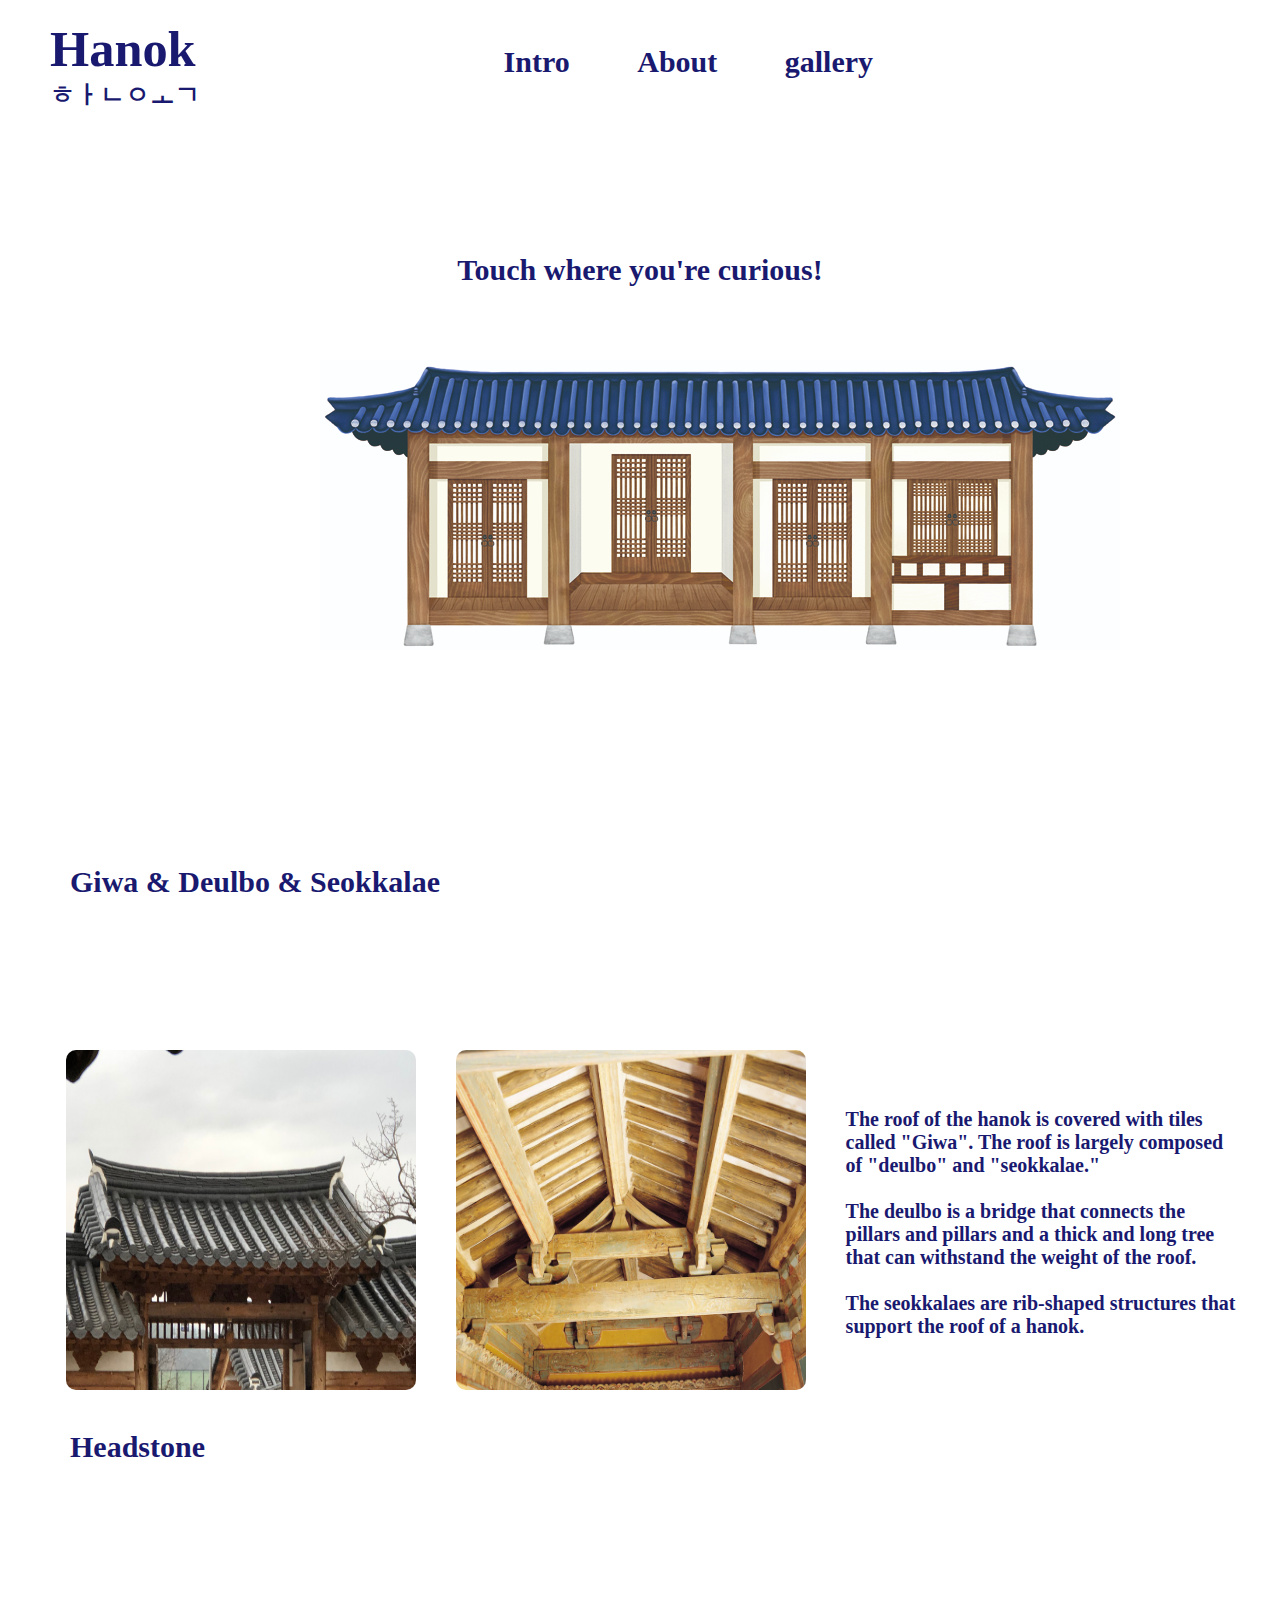
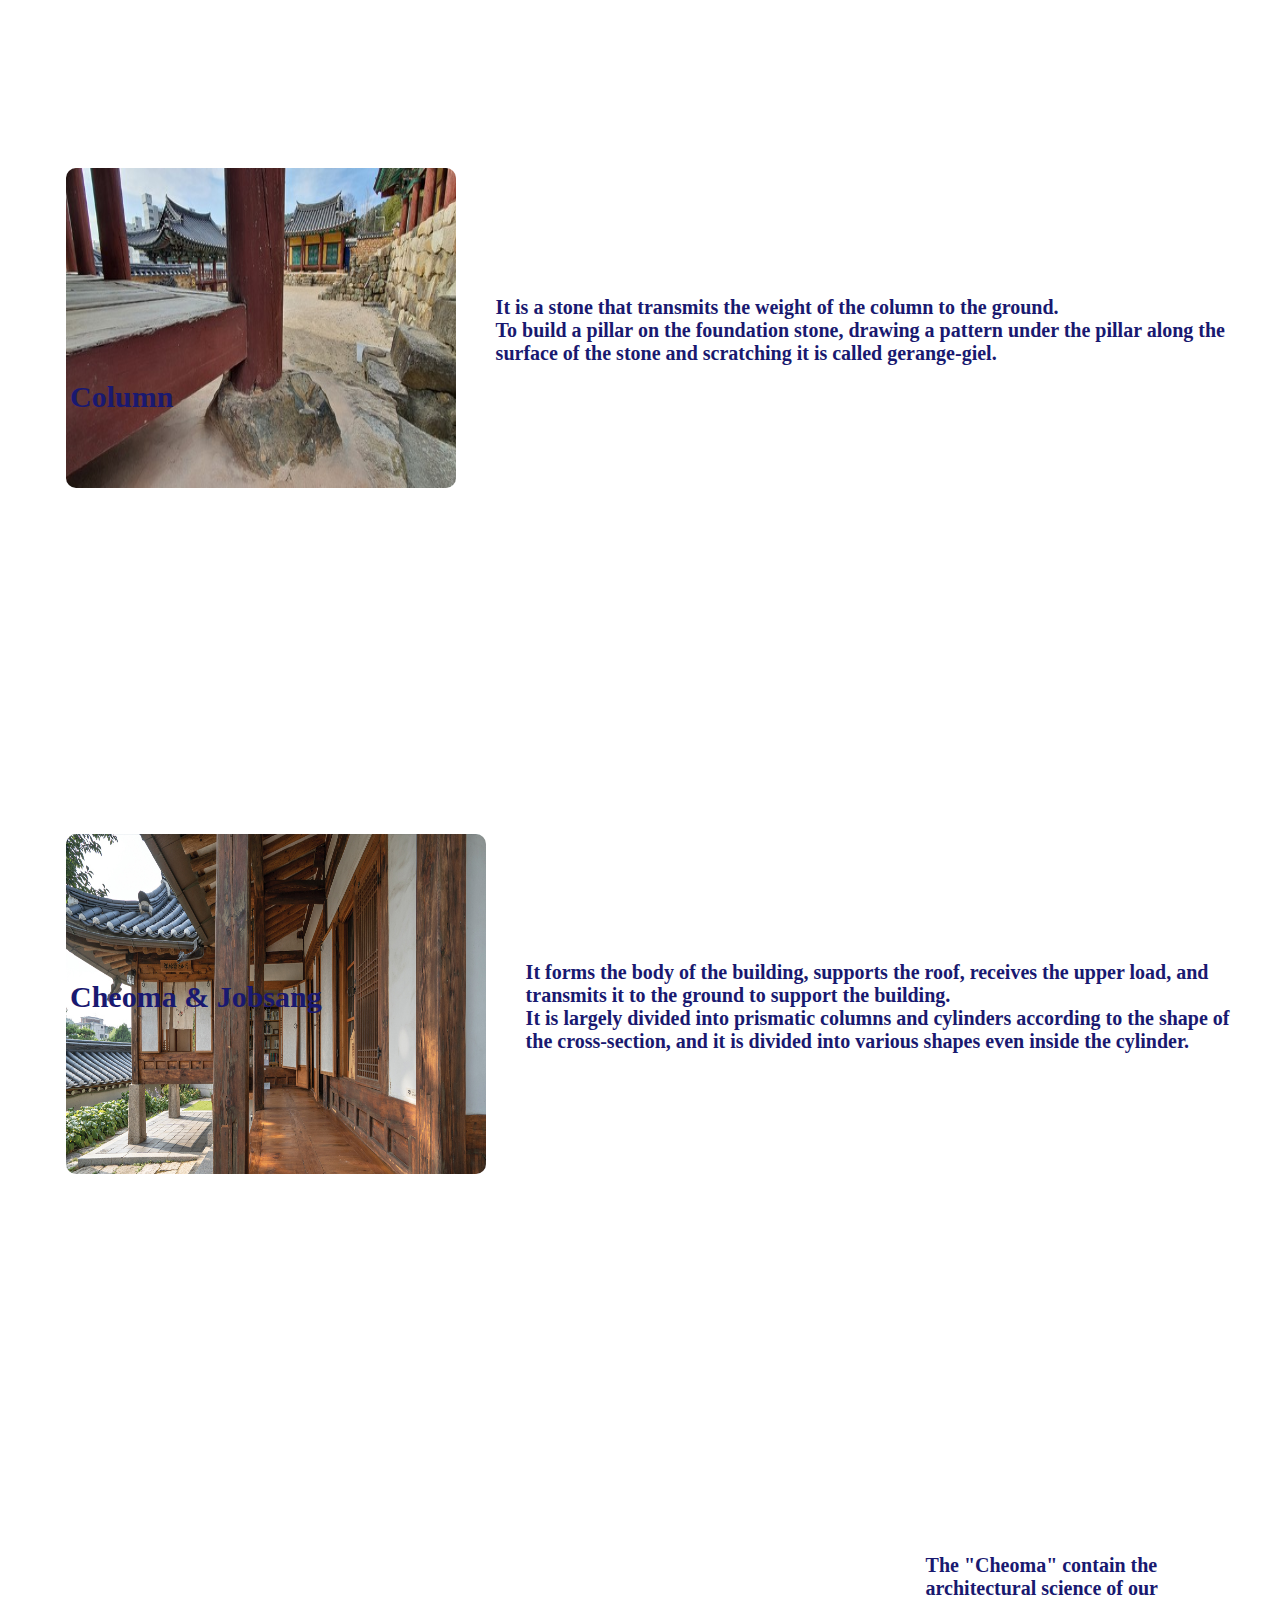
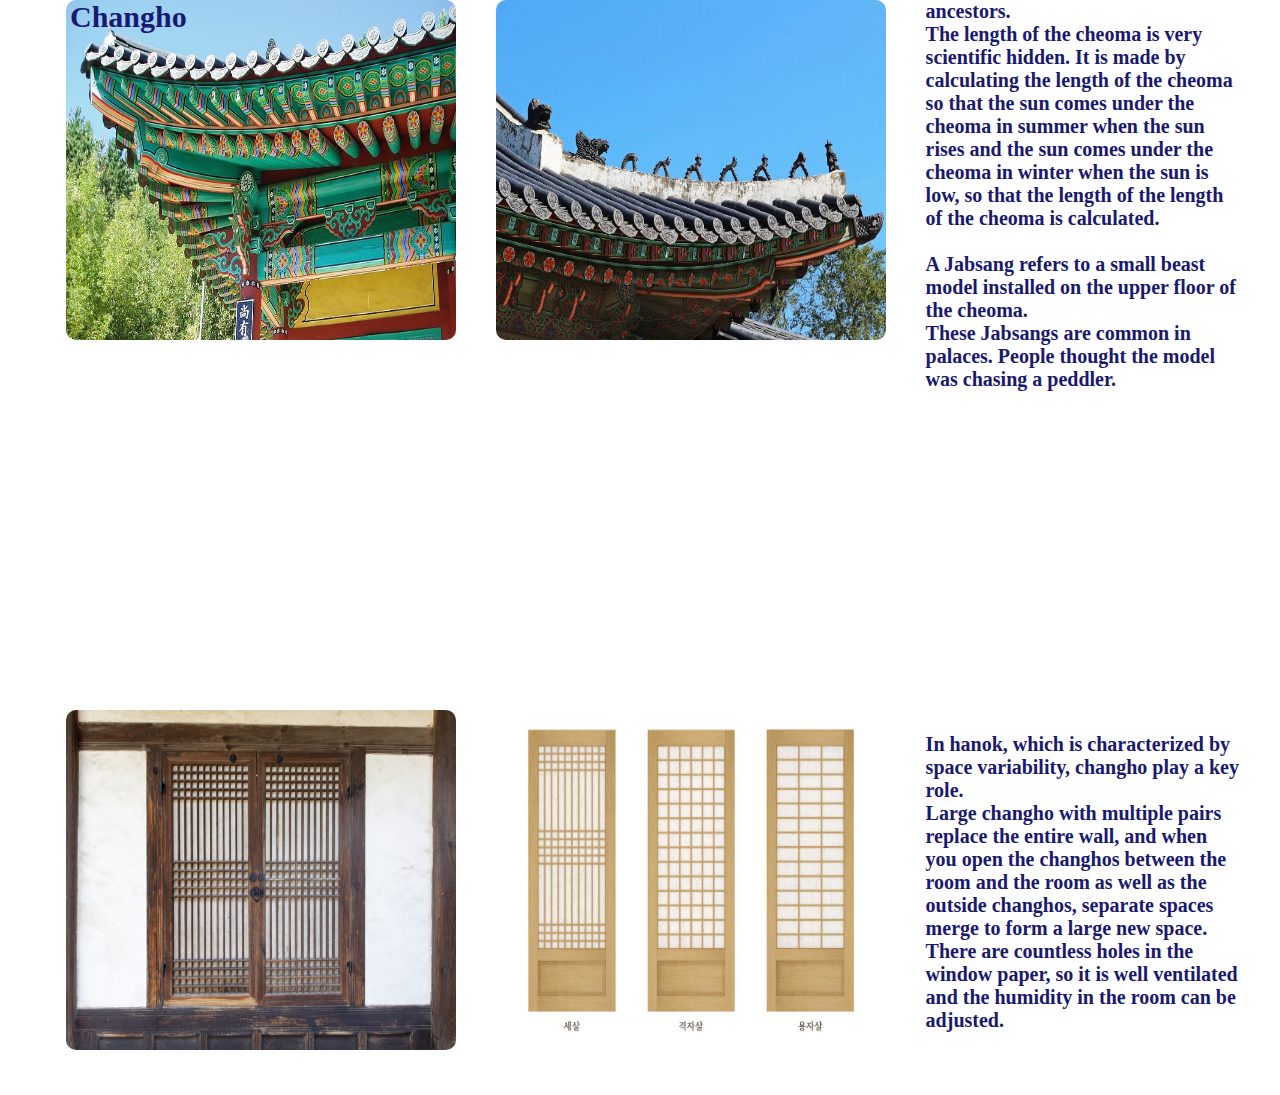
<file: about.html>
<!DOCTYPE html>
<head>
    <meta charset="UTF-8">
    <link type="text/css" rel="stylesheet" href=".\Hanok\start.css">
    <title>About Hanok</title>
</head>
<body>
<div id="logo">
    <a href="index.html">
        Hanok<br>
        <p style="color: midnightblue; font-size: 25px;">ㅎㅏㄴㅇㅗㄱ</p>
    </a>
</div>

<nav id="menubar">
    <ul>
        <li><a href="intro.html">Intro</a></li>
        <li><a href="about.html">About</a></li>
        <li><a href="gallery.html">gallery</a></li>
    </ul>
</nav>
<div id="homeTitle">
    Touch where you're curious!
</div>
<img src=".\Hanok\img\hanokmap.jpg" alt="한옥 일러스트" usemap="#aboutHanok"
     style="position: absolute; top:40%; left: 25%;">
<map name="aboutHanok" id="aboutHanok">
    <area shape="rect" coords="75 9 730 70" href="#roof">
    <area shape="rect" coords="80 260 715 290" href="#stone">
    <area shape="rect" coords="85 75 110 260" href="#column1">
    <area shape="rect" coords="230 75 250 265" href="#column2">
    <area shape="rect" coords="415 75 435 270" href="#column3">
    <area shape="rect" coords="550 75 575 270" href="#column4">
    <area shape="rect" coords="690 75 710 260" href="#column5">
    <area shape="circle" coords="33 60 30" href="#cheoma1">
    <area shape="circle" coords="770 55 30" href="#cheoma2">
    <area shape="rect" coords="130 120 210 235" href="#changho1">
    <area shape="rect" coords="290 95 370 210" href="#changho2">
    <area shape="rect" coords="450 120 530 235" href="#changho3">
    <area shape="rect" coords="590 120 680 195" href="#changho4">
</map>
<div id="roof" class="text" style="font-size: 30px; position:absolute; margin-top: 865px; margin-left: 70px;">Giwa &
    Deulbo & Seokkalae
</div>
<table class="tableSetting" style="margin-top: 200px; top: 90%; left: 2%;">
    <tr>
        <td>
            <img src=".\Hanok\img\기와지붕.jpg" alt="기와지붕" width="350" height="340" style="border-radius: 10px;">
        </td>
        <td>
            <img src=".\Hanok\img\대들보1.jpg" alt="대들보와 서까래" width="350" height="340" style="border-radius: 10px;">
        </td>
        <td>
            The roof of the hanok is covered with tiles called "Giwa".
            The roof is largely composed of "deulbo" and "seokkalae."
            <br><br>
            The deulbo is a bridge that connects the pillars and pillars
            and a thick and long tree that can withstand the weight of the roof.
            <br><br>
            The seokkalaes are rib-shaped structures that support the roof of a hanok.
        </td>
    </tr>
</table>
<div id="stone" class="text" style="font-size: 30px; position:absolute; margin-top: 1430px; margin-left: 70px;">
    Headstone
</div>
<table class="tableSetting" style="top: 192%; left: 2%">
    <tr>
        <td>
            <img src=".\Hanok\img\주춧돌1.jpg" alt="주춧돌" width="390" height="320" style="border-radius: 10px">
        </td>
        <td>
            It is a stone that transmits the weight of the column to the ground.<br>
            To build a pillar on the foundation stone, drawing a pattern under the pillar
            along the surface of the stone and scratching it is called gerange-giel.
        </td>
    </tr>
</table>

<div id="column1" class="text" style="font-size: 30px; position:absolute; margin-top: 1980px; margin-left: 70px;">
    <span id="column2">C</span
    ><span id="column3">o</span
><span id="column4">l</span
><span id="column5">umn</span>
</div>
<table class="tableSetting" style="top: 266%; left: 2%">
    <tr>
        <td>
            <img src=".\Hanok\img\기둥1.jpg" alt="기둥" width="420" height="340" style="border-radius: 10px">
        </td>
        <td>
            It forms the body of the building, supports the roof, receives the upper load, and transmits it to the
            ground to support the building.<br>
            It is largely divided into prismatic columns and cylinders according to the shape of the cross-section,
            and it is divided into various shapes even inside the cylinder.
        </td>
    </tr>
</table>
<div class="text" style="font-size: 30px; position:absolute; margin-top: 2580px; margin-left: 70px;">
    <span id="cheoma1">Cheoma & </span
    ><span id="cheoma2">Jobsang</span>
</div>
<table class="tableSetting" style="top: 346%; left: 2%;">
    <tr>
        <td>
            <img src=".\Hanok\img\한옥처마1.jpg" alt="처마" width="390" height="340" style="border-radius: 10px;">
        </td>
        <td>
            <img src=".\Hanok\img\한옥 잡상1.jpg" alt="잡상" width="390" height="340" style="border-radius: 10px">
        </td>
        <td>
            The "Cheoma" contain the architectural science of our ancestors.<br>
            The length of the cheoma is very scientific hidden.
            It is made by calculating the length of the cheoma so that the sun comes under the cheoma in summer when
            the sun rises and the sun comes under the cheoma
            in winter when the sun is low, so that the length of the length of the cheoma is calculated.<br><br>
            A Jabsang refers to a small beast model installed on the upper floor of the cheoma.<br>
            These Jabsangs are common in palaces. People thought the model was chasing a peddler.

        </td>
    </tr>
</table>
<div class="text" style="font-size: 30px; position:absolute; margin-top: 3200px; margin-left: 70px;">
    <span id="changho1">C</span
    ><span id="changho2">h</span
><span id="changho3">a</span
><span id="changho4">ngho</span>
</div>
<table class="tableSetting" style="top: 430%; left: 2%;">
    <tr>
        <td>
            <img src=".\Hanok\img\창호2.jpg" alt="창호2" width="390" height="340" style="border-radius: 10px">
        </td>
        <td>
            <img src=".\Hanok\img\창호1.jpeg" alt="창호1" width="390" height="340" style="border-radius: 10px">
        </td>
        <td>
            In hanok, which is characterized by space variability, changho play a key role.<br>
            Large changho with multiple pairs replace the entire wall, and when you open the changhos between the
            room and the room as well as the outside changhos,
            separate spaces merge to form a large new space.<br>
            There are countless holes in the window paper, so it is well ventilated and the humidity in the room can
            be adjusted.
        </td>
    </tr>
</table>
</body>
</html>
</file>
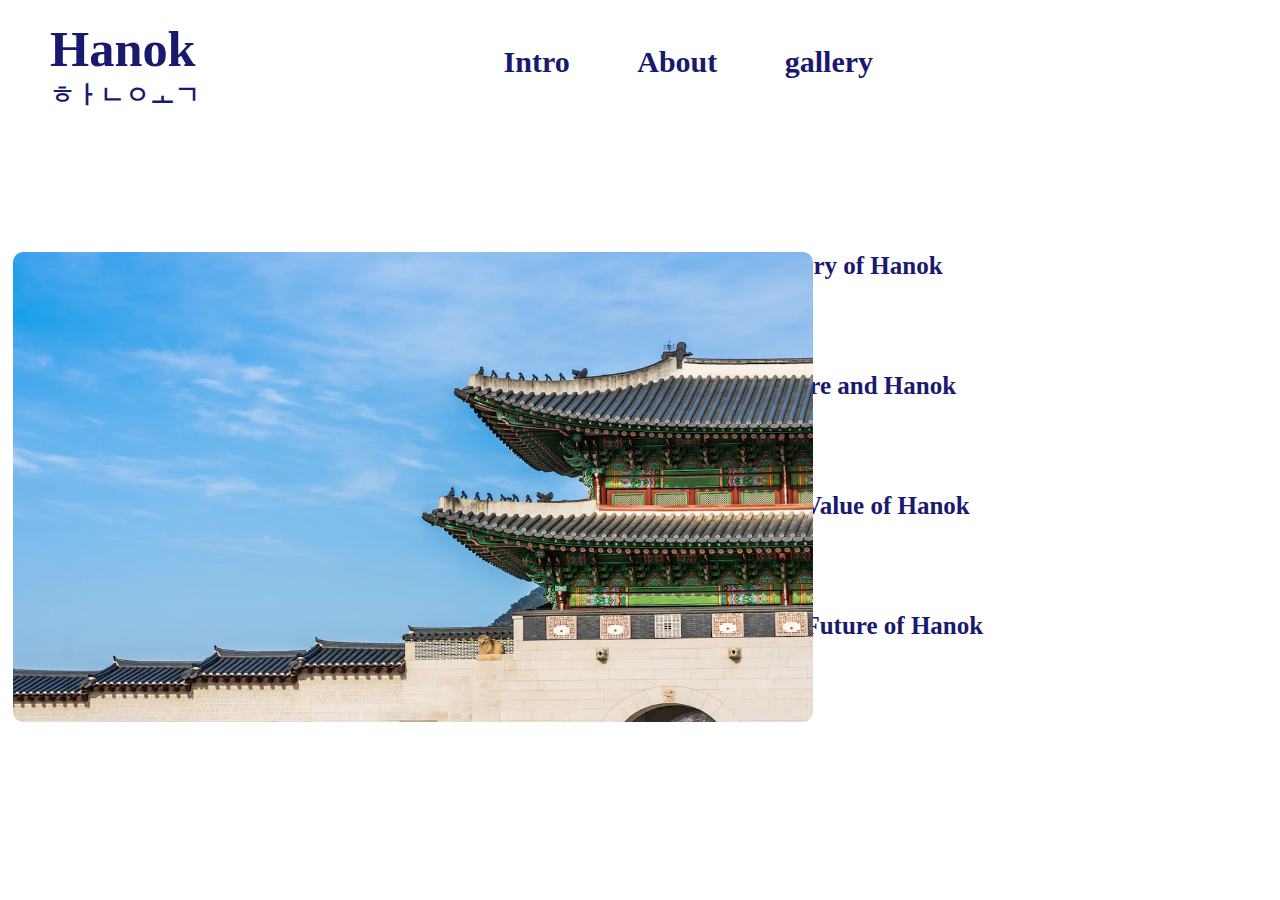
<file: intro.html>
<!DOCTYPE html>
<head>
    <meta charset="UTF-8">
    <link type="text/css" rel="stylesheet" href=".\Hanok\start.css">
    <title>Intro</title>
</head>
<body>
<a id="logo" href="index.html">
    Hanok<br>
    <p style="color: midnightblue; font-size: 25px;">ㅎㅏㄴㅇㅗㄱ</p>
</a>
<nav id="menubar">
    <ul>
        <li><a href="intro.html">Intro</a></li>
        <li><a href="about.html">About</a></li>
        <li><a href="gallery.html">gallery</a></li>
    </ul>
</nav>

<div class="text" style="position: absolute; top: 28%; left: 55%; text-align: left; padding-left: 20px; border-left: 6px solid midnightblue;" >
    <details>
        <summary style="font-size: 25px">History of Hanok</summary>
        <p>
            Hanok is a building built in Korea with our own technology and style since prehistoric times.
            The origin of the hanok is a hut in the early Neolithic period around 6,000 BC, and it is believed that traditional hanok was completed in the late Joseon Dynasty.
            Hanok was completely combined with ondol, floor, and kitchen to have a close relationship with each yard and differentiate into various regional types.
        </p>
    </details>
    <br><br><br><br>
    <details>
        <summary style="font-size: 25px">Nature and Hanok</summary>
        <p>
            Hanok was built in accordance with the theory of divination and acceptance according to feng shui.
            The most ideal location for a hanok is to build it south facing the water with its back against the mountain in the back.
            Hanok has little pollution from modern architecture. Most of the materials used in hanok are recyclable.
            Because it is made of only natural materials such as wood and soil.
            Stones and trees were used in a natural state that was not artificially processed. It is not toxic, so it is not harmful to the human body and does not damage the base to build a building.
        </p>
    </details>
    <br><br><br><br>
    <details>
        <summary style="font-size: 25px">The Value of Hanok</summary>
        <p>
            Hanok is a traditional Korean house that has developed independently.
            <br>
            Hanok uses eco-friendly materials to build houses to blend in with the surrounding nature,
            which contains the ideals of ancestors who valued harmony between nature and humans.
            In addition, traditional hanoks are made by assembling only wood without any particular fixture.
            The elaborate prefabricated house protects the beautiful curves and beauty of the hanok.
            <br><br>
            And Hanok has adjusted the temperature of the house with ondol and eaves to match the climate of our country, which is cold in winter and hot and rainy in summer.
        </p>
    </details>
    <br><br><br><br>
    <details>
        <summary style="font-size: 25px">The Future of Hanok</summary>
        <p>
            In the process of modernization, the vein of hanok was almost cut off.
            However, the value of hanok, which is environmentally friendly and has a beautiful spatial composition, began to be rediscovered.
            Recently, interest in hanok has been increasing, and discussions are underway to preserve and modernize hanok.
        </p>
    </details>
    <br>
</div>
<img src=".\Hanok\img\introImage1.webp" alt="경복궁intro" id="introImage" style="left:1%;">
</body>
</html>
</file>
